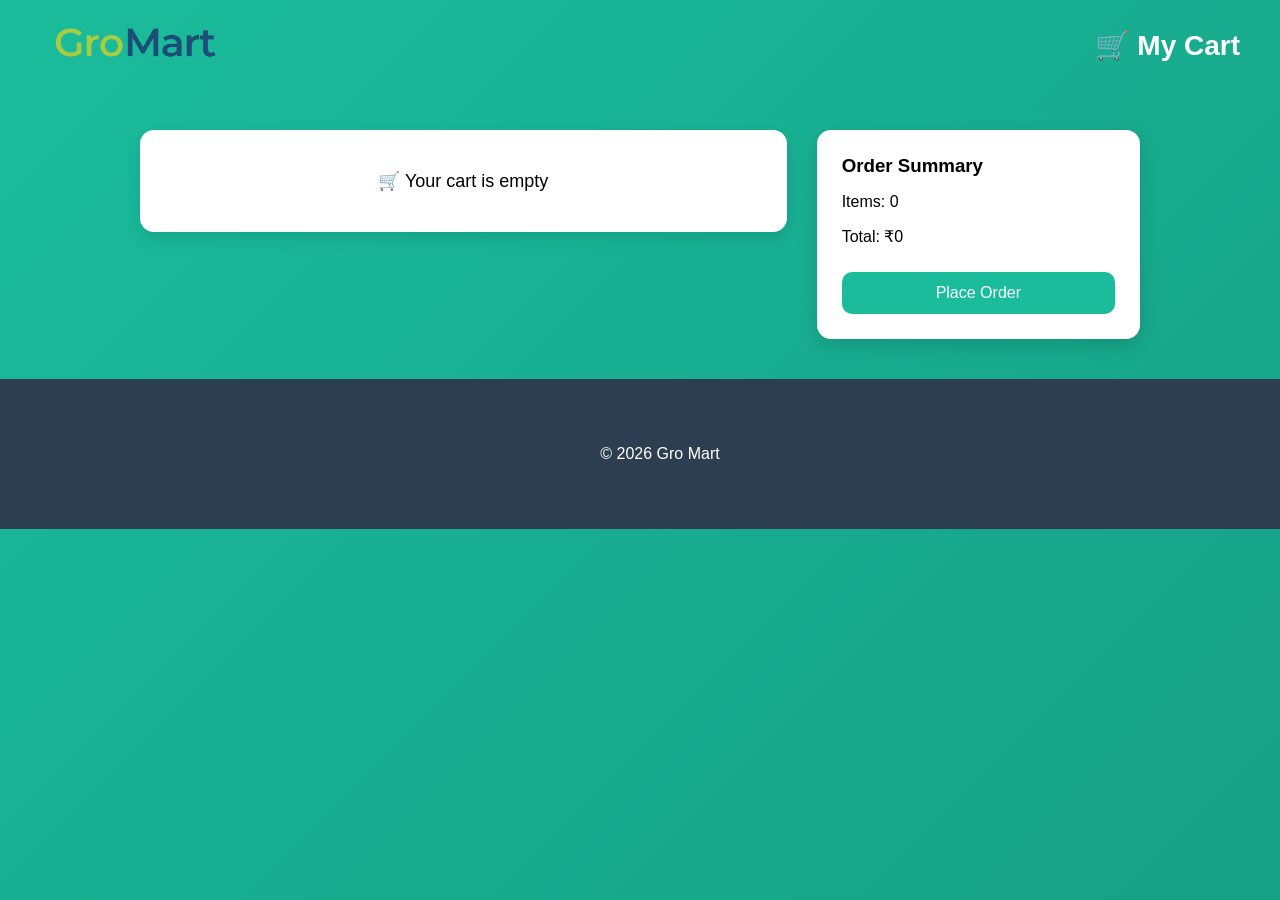
<file: cart.html>
<!DOCTYPE html>
<html lang="en">
<head>
    <meta charset="UTF-8">
    <title>GroMart | Cart</title>
    <link rel="stylesheet" href="css/cart.css">
    <link rel="stylesheet"
          href="https://cdnjs.cloudflare.com/ajax/libs/font-awesome/6.5.0/css/all.min.css">
</head>

<body>

<header class="cart-header">
    <a href="index.html" class="logo"><img src="assets/icons/logo.jpg" height="30" alt="GroMart Logo"></a>
    <h2 class="cart-title">🛒 My Cart</h2>
</header>

<div class="cart-container">

    <div id="cartItems" class="cart-items"></div>

    <div class="cart-summary">
    <h3>Order Summary</h3>

    <p>Items: <span id="itemCount">0</span></p>
    <p>Total: ₹<span id="totalAmount">0</span></p>

    <button id="placeOrderBtn">Place Order</button>
</div>

</div>

<!-- FOOTER -->
<footer class="footer">
    <p>© 2026 Gro Mart</p>
</footer>

<script src="js/auth.js"></script>
<script src="js/cart.js"></script>
</body>
</html>
</file>
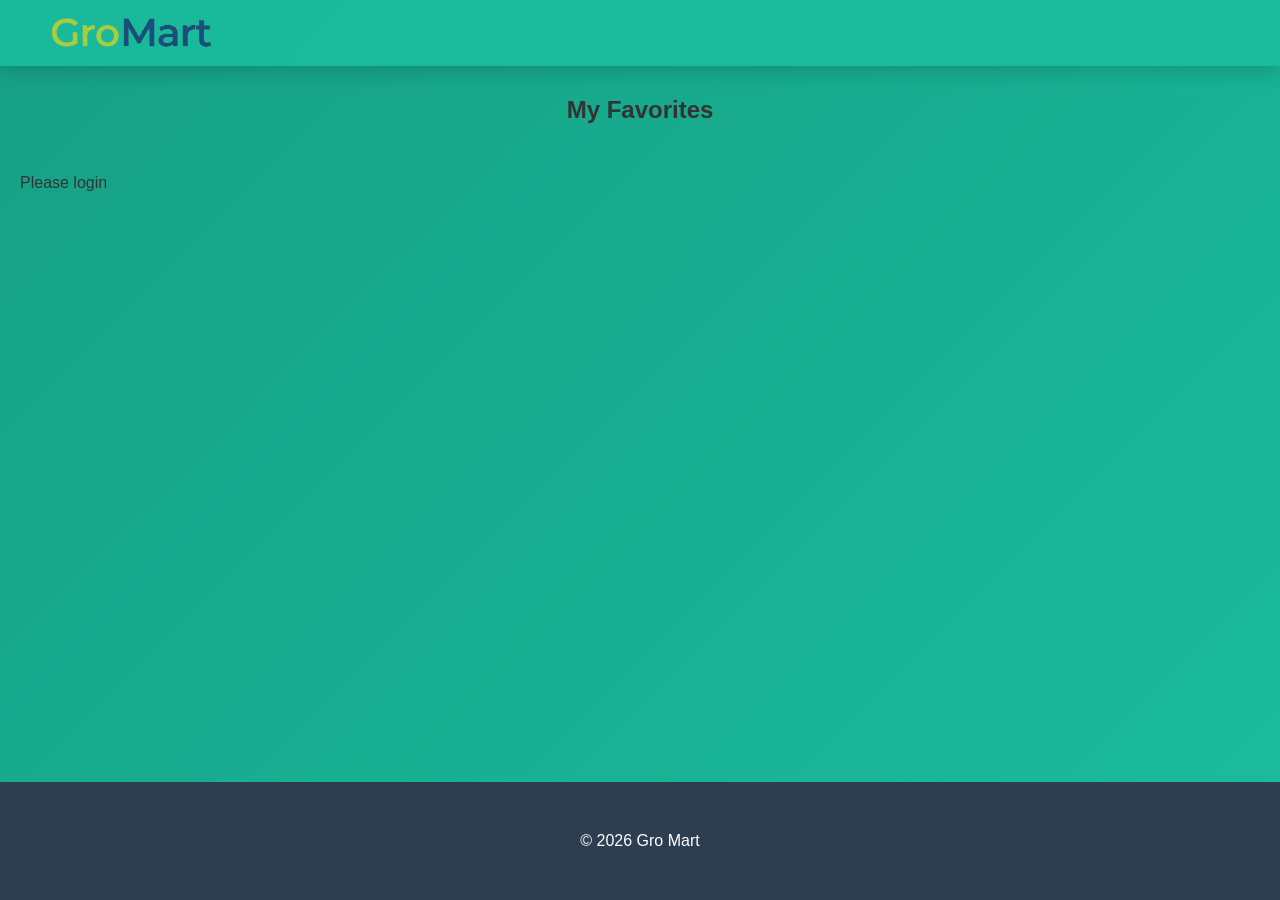
<file: favorites.html>
<!DOCTYPE html>
<html>
<head>
  <title>Favorites | GroMart</title>
  <link rel="stylesheet" href="css/style.css">
</head>

<body class="fav-page">

<header class="header">
  <a href="index.html" class="logo"><img src="assets/icons/logo.jpg" height="30" alt="GroMart Logo"></a>
</header>

<h2 class="page-title">My Favorites</h2>

<div id="favContainer" class="fav-grid"></div>

<script>

function getCurrentUser() {
  return JSON.parse(localStorage.getItem("currentUser"));
}

function getProductsDB() {
  return JSON.parse(localStorage.getItem("products_db")) || [];
}

function loadFavorites() {

  const user = getCurrentUser();
  const box = document.getElementById("favContainer");

  if (!user) {
    box.innerHTML = "<p>Please login</p>";
    return;
  }

  const fav = JSON.parse(localStorage.getItem(`fav_${user.userId}`)) || [];
  const db = getProductsDB();

  if (!fav.length) {
    box.innerHTML = "<p>No favorites yet</p>";
    return;
  }

  box.innerHTML = fav.map(name => {

    const p = db.find(x => x.name === name);
    if (!p) return "";

    return `
    <div class="fav-card">

        <img src="${p.image}" class="fav-img">

        <div class="fav-info">
        <h4>${p.name}</h4>
        <p class="fav-cat">${p.category}</p>
        <p class="fav-price">₹${p.price}</p>
        </div>

        <div class="fav-actions">
        <button class="fav-go" onclick="goToProduct('${p.name}')">Go To</button>
        <button class="fav-remove" onclick="removeFav('${p.name}')">Remove</button>
        </div>

    </div>
    `;

  }).join("");
}

function removeFav(name) {
  const user = getCurrentUser();
  let fav = JSON.parse(localStorage.getItem(`fav_${user.userId}`)) || [];
  fav = fav.filter(x => x !== name);
  localStorage.setItem(`fav_${user.userId}`, JSON.stringify(fav));
  loadFavorites();
}

function goToProduct(name) {
  localStorage.setItem("highlightProduct", name);
  window.location.href = "index.html";
}

loadFavorites();

</script>

<!-- FOOTER -->
<footer class="footer">
    <p>© 2026 Gro Mart</p>
</footer>

</body>
</html>
</file>
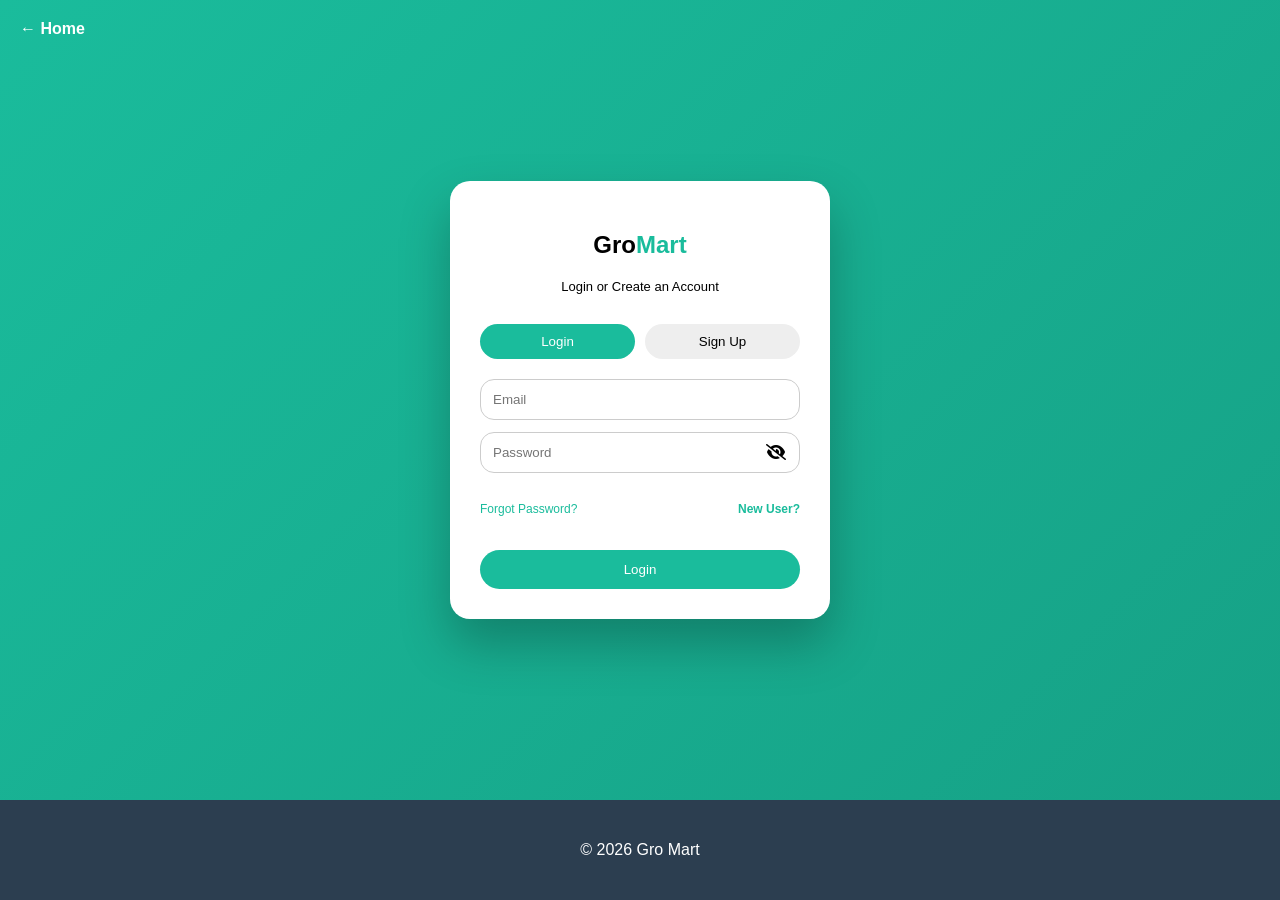
<file: login.html>
<!DOCTYPE html>
<html lang="en">
<head>
  <meta charset="UTF-8">
  <title>GroMart | Login</title>

  <link rel="stylesheet" href="css/login.css">
  <link rel="stylesheet"
        href="https://cdnjs.cloudflare.com/ajax/libs/font-awesome/6.5.0/css/all.min.css">
</head>

<body>
<a href="index.html" class="back-home">← Home</a>

<div class="auth-container">
  <div class="auth-card">

    <h2>Gro<span>Mart</span></h2>
    <p class="sub">Login or Create an Account</p>

    <div class="tabs">
      <button class="tab active" data-form="login">Login</button>
      <button class="tab" data-form="signup">Sign Up</button>
    </div>

    <!-- LOGIN -->
    <form id="loginForm" class="form active">
      <div class="group">
        <input type="email" id="loginEmail" placeholder="Email" required>
        <small>Invalid Email or Password</small>
      </div>

      <div class="group">
      <div class="password-wrapper">
      <input type="password" id="loginPassword" placeholder="Password">
      <i class="fa fa-eye-slash toggle"></i>
      </div>
      <small>8–15 chars, upper, lower, number, symbol</small>
      </div>

      <div class="login-links">
      <p class="forgot" onclick="openForgot()">Forgot Password?</p>
      <p class="new-user"><a href="login.html?mode=signup">New User?</a>
      </p>
      </div>

      <button type="submit">Login</button>
    </form>

    <!-- SIGNUP -->
    <form id="signupForm" class="form">
      <div class="group">
        <input id="name" placeholder="Full Name" required>
        <small>Only letters & single spaces (3–30 chars)</small>
      </div>

      <div class="group">
        <input id="email" placeholder="Email" required>
        <small>Valid email ending with .com only</small>
      </div>

      <div class="group">
        <input id="phone" placeholder="Mobile Number" required>
        <small>10 digits, starts with 6–9</small>
      </div>

      <div class="group">
      <div class="password-wrapper">
      <input type="password" id="password" placeholder="Password">
      <i class="fa fa-eye-slash toggle"></i>
      </div>
      <small>8–15 chars, upper, lower, number, symbol</small>
      </div>
      
      <div class="group">
      <div class="password-wrapper">
      <input type="password" id="confirmPassword" placeholder="Confirm Password">
      <i class="fa fa-eye-slash toggle"></i>
      </div>
      <small>Passwords must match</small>
      </div>

      <button type="submit">Create Account</button>
    </form>

    <!-- FORGOT PASSWORD -->
    <form id="forgotForm" class="form">
      <h3>Reset Password</h3>
      <div class="group">
        <input type="email" id="forgotEmail" placeholder="Registered Email" required>
      </div>
      <div class="group">
        <input type="text" id="forgotPhone" placeholder="Registered Phone Number" required>
      </div>

      <!-- Hidden until verified -->
      <div id="resetFields" class="hidden">
        <div class="group">
          <input type="password" id="newPassword" placeholder="New Password">
        </div>
        <div class="group">
          <input type="password" id="confirmNewPassword" placeholder="Confirm Password">
        </div>
        <button type="button" id="saveNewPass">Save Password</button>
      </div>
      <button type="button" id="verifyUser">Verify</button>
    </form>
    <div id="successBanner"></div>
  </div>
</div>

<!-- FOOTER -->
<footer class="footer">
    <p>© 2026 Gro Mart</p>
</footer>

<script src="js/auth.js"></script>
<script src="js/login.js"></script>
</body>
</html>
</file>
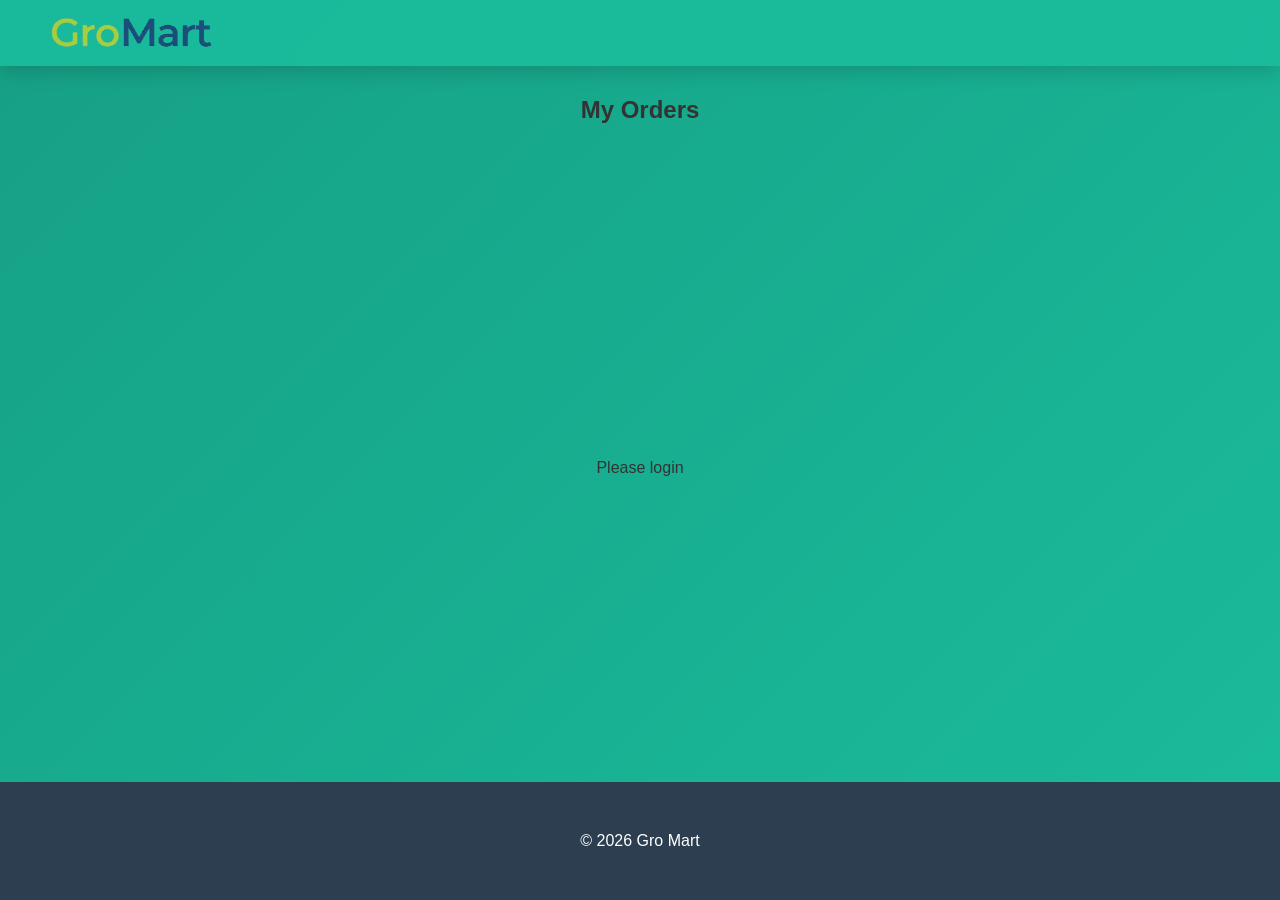
<file: orders.html>
<!DOCTYPE html>
<html>
<head>
  <title>My Orders | GroMart</title>
  <link rel="stylesheet" href="css/style.css">
</head>

<body class="orders-body">

<header class="header">
  <a href="index.html" class="logo"><img src="assets/icons/logo.jpg" height="30" alt="GroMart Logo"></a>
</header>

<h2 class="page-title">My Orders</h2>

<div id="ordersContainer" class="orders-container"></div>

<script>

function getCurrentUser() {
  return JSON.parse(localStorage.getItem("currentUser"));
}

function loadOrders() {

  const user = getCurrentUser();
  const container = document.getElementById("ordersContainer");

  if (!user) {
    container.innerHTML = "<p>Please login</p>";
    return;
  }

  const orders =
    JSON.parse(localStorage.getItem(`orders_${user.userId}`)) || [];

  if (!orders.length) {
    container.innerHTML = "<p>No orders yet</p>";
    return;
  }

  container.innerHTML = orders.map(o => `
    <div class="order-card">

      <h4>Order ID: ${o.id}</h4>
      <p><strong>Address:</strong> ${o.address || "Not provided"}</p>
      <p><strong>Payment:</strong> ${o.payment || "COD"}</p>

      ${o.items.map(i => `
        <div class="order-row">
          <img src="${i.image}" height="40">
          ${i.name} × ${i.quantity}
          ₹${i.price * i.quantity}
        </div>
      `).join("")}

      <strong>Total ₹${o.total}</strong>

    </div>
  `).join("");
}

loadOrders();

</script>

<!-- FOOTER -->
<footer class="footer">
    <p>© 2026 Gro Mart</p>
</footer>

</body>
</html>
</file>
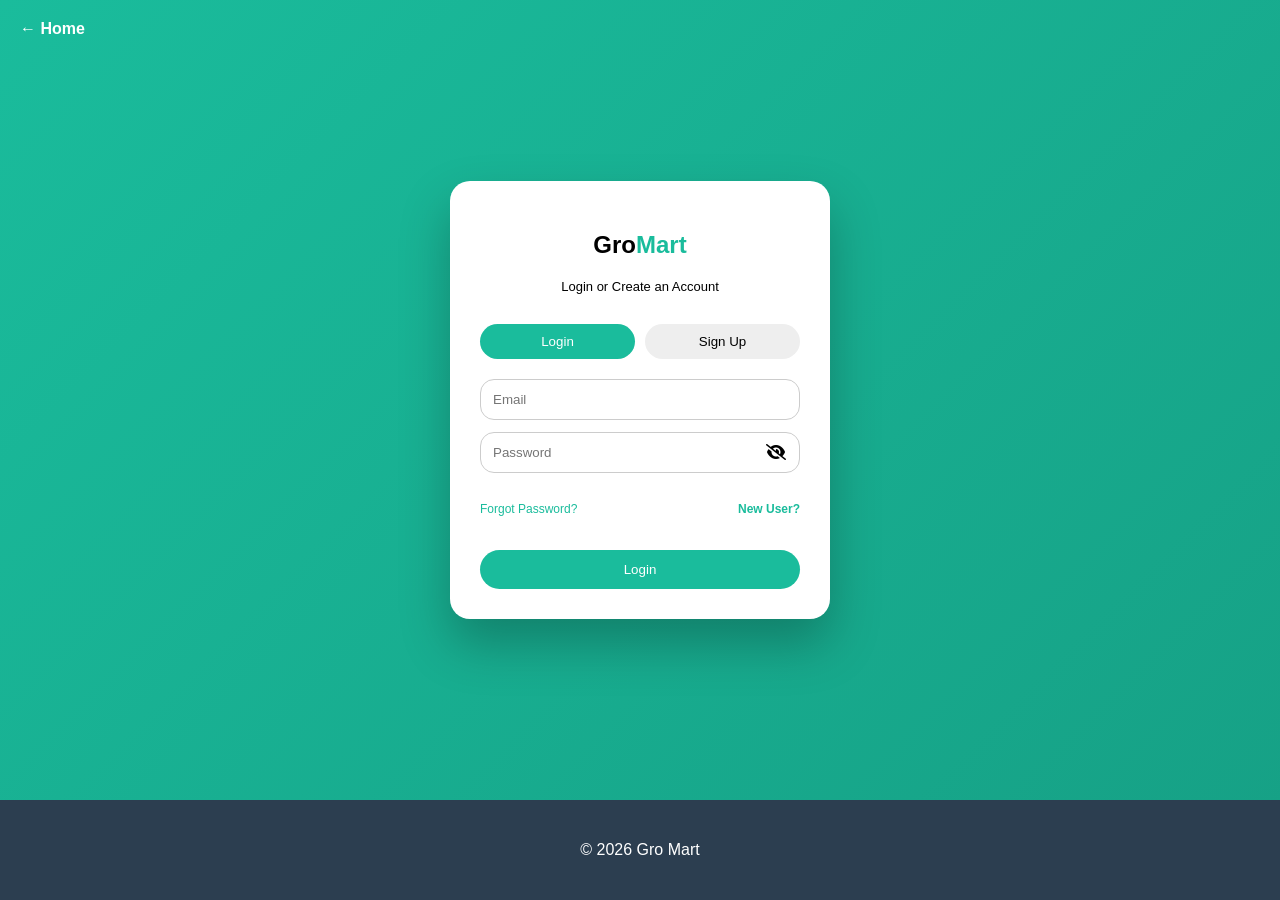
<file: receipt.html>
<!DOCTYPE html>
<html>
<head>
  <title>Checkout | GroMart</title>
  <link rel="stylesheet" href="css/style.css">
</head>

<body>

<div class="checkout-box">

  <h2>Checkout</h2>

  <div id="orderSummary"></div>

  <h3>Delivery Info</h3>

  <input id="street" placeholder="Street address">
  <input id="city" placeholder="City">
  <input id="district" placeholder="District">
  <input id="state" placeholder="State">
  <input id="postal" placeholder="Postal Code">

  <h3>Payment</h3>

  <label>
    <input type="radio" name="pay" value="cod" checked>
    Cash on Delivery
  </label>

  <label>
    <input type="radio" name="pay" value="upi">
    Online UPI
  </label>

  <button onclick="placeFinalOrder()">Place Order</button>

</div>

<!-- QR Popup -->
<div id="qrPopup" class="popup hidden">
  <img src="assets/icons/qr.jpg" height="200">
  <p>Scan & pay using UPI</p>
  <button onclick="confirmUPI()">I Paid</button>
</div>

<script>

// ================= USER =================
function getCurrentUser() {
  return JSON.parse(localStorage.getItem("currentUser"));
}

const user = getCurrentUser();
if (!user) location.href = "login.html";

const cart = JSON.parse(localStorage.getItem("checkout_cart")) || [];

if (!cart.length) {
  document.body.innerHTML = "<h2>No checkout data</h2>";
}

// ================= PRODUCT DB =================
const PRODUCTS_DB_KEY = "products_db";

function getProductsDB() {
  return JSON.parse(localStorage.getItem(PRODUCTS_DB_KEY)) || [];
}

function saveProductsDB(db) {
  localStorage.setItem(PRODUCTS_DB_KEY, JSON.stringify(db));
}

// ================= SUMMARY =================
let total = 0;
const box = document.getElementById("orderSummary");

box.innerHTML = cart.map(i => {
  total += i.price * i.quantity;
  return `
    <div class="order-row">
      <img src="${i.image}" height="40">
      ${i.name} × ${i.quantity}
      ₹${i.price * i.quantity}
    </div>
  `;
}).join("") + `<strong>Total ₹${total}</strong>`;

// ================= FINAL ORDER =================
function placeFinalOrder() {

  const street = streetEl.value.trim();
  const city = cityEl.value.trim();
  const district = districtEl.value.trim();
  const state = stateEl.value.trim();
  const postal = postalEl.value.trim();

  if (!street || !city || !district || !state || !postal) {
    alert("Fill all delivery fields");
    return;
  }

  if (!/^\d{5,6}$/.test(postal)) {
    alert("Invalid postal code");
    return;
  }

  const pay = document.querySelector('input[name="pay"]:checked').value;

  if (pay === "upi") {
    document.getElementById("qrPopup").classList.remove("hidden");
    return;
  }

  finalizeOrder(pay);
}

// ================= QR CONFIRM =================
function confirmUPI() {
  document.getElementById("qrPopup").classList.add("hidden");
  finalizeOrder("upi");
}

// ================= FINALIZE =================
function finalizeOrder(paymentMethod) {

  let db = getProductsDB();

  // stock update
  for (let item of cart) {
    const p = db.find(x => x.name === item.name);
    if (!p || item.quantity > p.quantity) {
      alert("Stock issue");
      return;
    }
  }

  cart.forEach(item => {
    const p = db.find(x => x.name === item.name);
    p.quantity -= item.quantity;
  });

  saveProductsDB(db);

  // address
  const address =
    `${streetEl.value}, ${cityEl.value}, ${districtEl.value}, ${stateEl.value} - ${postalEl.value}`;

  // create order
  const order = {
    id: "ORD-" + Date.now(),
    date: Date.now(),
    address,
    payment: paymentMethod.toUpperCase(),
    items: cart,
    total
  };

  const orderKey = `orders_${user.userId}`;
  const orders = JSON.parse(localStorage.getItem(orderKey)) || [];
  orders.push(order);
  localStorage.setItem(orderKey, JSON.stringify(orders));

  // clear cart
  localStorage.removeItem(`cart_${user.userId}`);
  localStorage.removeItem("checkout_cart");

  showSuccess();
}

// ================= SUCCESS =================
function showSuccess() {

  const overlay = document.createElement("div");
  overlay.className = "success-popup";
  overlay.innerText = "Order placed successfully!";
  document.body.appendChild(overlay);

  setTimeout(() => {
    window.location.href = "orders.html";
  }, 3000);
}

// shortcuts
const streetEl = document.getElementById("street");
const cityEl = document.getElementById("city");
const districtEl = document.getElementById("district");
const stateEl = document.getElementById("state");
const postalEl = document.getElementById("postal");

</script>

<!-- FOOTER -->
<footer class="footer">
    <p>© 2026 Gro Mart</p>
</footer>

</body>
</html>
</file>
<file: css/cart.css>
/* ===== PAGE BACKGROUND ===== */

body {
  margin: 0;
  font-family: Arial, sans-serif;
  background: linear-gradient(135deg, #1abc9c, #16a085);
  min-height: 100vh;
}


/* ===== HEADER ===== */

.cart-header {
  display: flex;
  align-items: center;
  justify-content: space-between;
  padding: 20px 40px;
  color: white;
}

/* back to home */
.cart-header a {
  text-decoration: none;
  color: #16a085;
  padding: 8px 14px;
  border-radius: 8px;
  font-weight: bold;
}

.cart-title {
  margin: 0;
  font-size: 28px;
  font-weight: bold;
}

/* Back button */

.back-btn {
  position: absolute;
  left: 25px;
  top: 50%;
  transform: translateY(-50%);
  text-decoration: none;
  background: white;
  color: #16a085;
  padding: 8px 14px;
  border-radius: 8px;
  font-weight: bold;
  transition: 0.2s;
}

.back-btn:hover {
  background: #f2f2f2;
}


/* ===== MAIN CONTAINER ===== */

.cart-container {
  max-width: 1000px;
  margin: 40px auto;
  display: grid;
  grid-template-columns: 2fr 1fr;
  gap: 30px;
  align-items: start;
  padding: 0 20px;
}


/* ===== CART ITEMS COLUMN ===== */

.cart-items {
  display: flex;
  flex-direction: column;
  gap: 20px;
}


/* ===== CART ITEM CARD ===== */

.cart-item {
  display: flex;
  align-items: center;
  gap: 15px;
  background: white;
  border-radius: 14px;
  padding: 18px;
  box-shadow: 0 6px 15px rgba(0,0,0,0.1);
}

.cart-item img {
  width: 90px;
  height: 80px;
  object-fit: cover;
  border-radius: 10px;
}

.cart-info {
  flex: 1;
}

.cart-info h4 {
  margin: 0 0 6px 0;
}


/* ===== REMOVE BUTTON ===== */

.remove-btn {
  background: #e74c3c;
  color: white;
  border: none;
  padding: 8px 14px;
  border-radius: 8px;
  cursor: pointer;
  font-weight: bold;
  transition: 0.2s;
}

.remove-btn:hover {
  background: #c0392b;
}


/* ===== SUMMARY BOX ===== */

.cart-summary {
  background: white;
  padding: 25px;
  border-radius: 14px;
  box-shadow: 0 6px 20px rgba(0,0,0,0.15);
  height: fit-content;
  position: sticky;
  top: 40px;
}

.cart-summary h3 {
  margin-top: 0;
  margin-bottom: 15px;
}

.cart-summary button {
  width: 100%;
  padding: 12px;
  background: #1abc9c;
  color: white;
  border: none;
  border-radius: 10px;
  font-size: 16px;
  cursor: pointer;
  margin-top: 10px;
}

.cart-summary button:hover {
  background: #16a085;
}


/* ===== EMPTY CART ===== */

.cart-empty {
  background: white;
  padding: 40px;
  border-radius: 14px;
  text-align: center;
  font-size: 18px;
  box-shadow: 0 6px 15px rgba(0,0,0,0.1);
}


/* ===== MOBILE RESPONSIVE ===== */

@media (max-width: 768px) {

  .cart-container {
    grid-template-columns: 1fr;
  }

  .back-btn {
    position: static;
    transform: none;
    display: inline-block;
    margin-bottom: 10px;
  }

  .cart-header {
    padding-bottom: 10px;
  }

}

.footer {
  position: relative;
  bottom: 0;
  width: 100%;
  text-align: center;
  background: #2c3e50;
  color: white;
  padding: 50px 20px;
}

.footer-grid {
  display: grid;
  grid-template-columns: repeat(3, 1fr);
  gap: 25px;
  max-width: 1200px;
  margin: auto;
}
</file>
<file: css/style.css>
/* RESET */
* {
    margin: 0;
    padding: 0;
    box-sizing: border-box;
    font-family: 'Segoe UI', sans-serif;
}

body {
    background: #f4f7fb;
    color: #333;
}

/* ================= HEADER ================= */
.header {
    display: flex;
    align-items: center;
    justify-content: space-between;
    padding: 18px 50px;
    background: rgba(26, 188, 156, 0.95);
    backdrop-filter: blur(8px);
    position: sticky;
    top: 0;
    z-index: 1000;
    box-shadow: 0 6px 18px rgba(0,0,0,0.15);
}

.logo {
    font-size: 30px;
    font-weight: bold;
    color: white;
}

.logo span {
    color: #2c3e50;
}

.search-bar {
    width: 40%;
    padding: 12px 18px;
    border-radius: 30px;
    border: none;
    outline: none;
}

.auth-area {
    display: flex;
    align-items: center;
    gap: 15px;
}

.login-btn {  
  padding: 10px 20px;
  background: #0fe769;
  color: #220d0d;
  border-radius: 6px;
  text-decoration: none;
  font-weight: 600;
}

.login-btn:hover {
  background: #00aaff;
}

.signup-btn {
  padding: 10px 22px;
  background: #0fe769;
  color: #220d0d;
  text-decoration: none;
  border-radius: 6px;
  font-weight: 600;
}
.signup-btn:hover {
  background: #00aaff
}

/* ================= CATEGORY NAV ================= */
.category-nav {
    display: flex;
    justify-content: center;
    gap: 12px;
    padding: 14px;
    background: white;
}

.category-nav button {
    padding: 10px 18px;
    border-radius: 22px;
    border: none;
    background: #ecf0f1;
    cursor: pointer;
    transition: transform 0.3s, box-shadow 0.3s, background 0.3s;
}

.category-nav button:hover {
    transform: scale(1.08);
    box-shadow: 0 8px 20px rgba(0,0,0,0.2);
    background: #1abc9c;
    color: white;
}

/* ================= BANNER SECTION ================= */
.banner {
    position: relative;
    width: 100%;
    height: 300px;
    overflow: hidden;
}

.banner-img {
    width: 100%;
    height: 100%;
    object-fit: cover; /* scales and crops nicely */
    display: block;
}

.banner-text {
    position: absolute;
    top: 50%;
    left: 50%;
    transform: translate(-50%, -50%);
    font-size: 36px;
    font-weight: 700;
    color: #0b5733;
    text-shadow: 2px 2px 8px rgba(0,0,0,0.5);
}

/* ================= OFFERS ================= */
.offers {
    overflow: hidden;
    margin: 35px 0;
}

.offer-track {
    display: flex;
    gap: 20px;
    width: max-content;
    animation: offerScroll 20s linear infinite;
}

.offer-card {
    min-width: 340px;
    padding: 20px;
    border-radius: 20px;
    background: linear-gradient(135deg, #ff7675, #fd79a8);
    color: white;
    font-size: 22px;
    text-align: center;
    transform: skewX(-14deg);
    box-shadow: 0 10px 25px rgba(0,0,0,0.15);
}

@keyframes offerScroll {
    0% {
        transform: translateX(0);
    }
    100% {
        transform: translateX(-50%);
    }
}

/* ================= FEATURES ================= */
.features-section {
    text-align: center;
    margin: 50px 0;
}

.section-title {
    font-size: 28px;
    margin-bottom: 25px;
}

.features {
    display: flex;
    justify-content: center;
    gap: 25px;
}

.feature {
    padding: 18px 32px;
    background: #1abc9c;
    color: white;
    border-radius: 30px;
    transition: background 0.3s;
}

.feature:hover {
    background: #16a085;
}

/* ================= PRODUCT SECTIONS ================= */
.product-section {
    width: 100%;
    padding: 45px 0;
    padding-top: 120px;   /* Add extra space */
    margin-top: -120px;   /* Pull section back up */
}

.product-section.alt {
    background: #65c7b0;
}

.product-section h2 {
    display: inline-block;
    background: linear-gradient(90deg, #16a085, #1abc9c);
    color: white;
    padding: 12px 28px;
    border-radius: 8px;
    margin-bottom: 25px;
}

.section-inner {
    max-width: 1400px;
    margin: auto;
    padding: 0 45px;
}

.product-section,
.section-inner,
.carousel {
    overflow: visible;
}

/* ================= CAROUSEL ================= */
.carousel {
    position: relative;
    display: flex;
    align-items: center;
}

.carousel-window {
    overflow-x: hidden;
    overflow-y: visible;
    padding-top: 12px;
    width: 100%;
}

.carousel-track {
    display: flex;
    transition: transform 0.6s cubic-bezier(0.25, 0.8, 0.25, 1); /* smoother easing */
}

/* ================= ARROWS ================= */
.arrow {
    position: absolute;
    top: 50%;
    transform: translateY(-50%);
    background: #1abc9c;
    color: white;
    border: none;
    padding: 10px 14px;
    border-radius: 50%;
    cursor: pointer;
    font-size: 18px;
    transition: background 0.3s, transform 0.3s;
    z-index: 5;
}

.arrow.left {
    left: -20px;
}

.arrow.right {
    right: -20px;
}

.arrow.hidden {
    display: none;
}

/* ================= PRODUCT CARD ================= */
.product-card {
    position:relative;
    z-index: 1;
    min-width: 23%;
    margin-right: 15px;
    background: white;
    padding: 20px;
    border-radius: 18px;
    text-align: center;
    transition: transform 0.3s, box-shadow 0.3s;
}

.product-card:hover {
    transform: translateY(-8px);
    box-shadow: 0 14px 30px rgba(0,0,0,0.15);
}

.product-card h4 {
    margin: 10px 0 6px;
}

.product-card p {
    color: #1abc9c;
    font-weight: 600;
}

.favorite-icon {
    position: absolute;
    top: 12px;
    right: 12px;
    font-size: 18px;
    cursor: pointer;
    color: #999;
    transition: 0.3s ease;
}

.favorite-icon.active {
    color: gold;
}

.favorite-list {
    list-style: none;
    padding: 0;
}

.favorite-item {
    padding: 8px 0;
    cursor: pointer;
    color: #2c3e50;
    border-bottom: 1px solid #eee;
}

.favorite-item:hover {
    color: #27ae60;
    font-weight: 500;
}

#favoritesBox,
#ordersBox {
    margin-top: 8px;
    background: #f4f7fb;
    padding: 8px;
    border-radius: 6px;
    max-height: 150px;
    overflow-y: auto;
    font-size: 14px;
}

.favorite-item,
.order-item {
    padding: 6px;
    cursor: pointer;
    border-bottom: 1px solid #ddd;
}

.favorite-item:hover {
    background: #1abc9c;
    color: white;
}

.favorite-item-row {
    display: flex;
    justify-content: space-between;
    align-items: center;
    padding: 6px 0;
    border-bottom: 1px solid #eee;
}

.remove-fav {
    cursor: pointer;
    color: red;
    font-size: 14px;
}

.remove-fav:hover {
    transform: scale(1.2);
}

/* IMAGE PLACEHOLDER */
.img {
    height: 120px;
    background: #dfe6e9;
    border-radius: 14px;
    margin-bottom: 12px;
}

.product-img {
    width: 100%;             /* fills the card width */
    max-height: 120px;       /* limits the height to match card */
    object-fit: cover;       /* crops nicely without stretching */
    border-radius: 14px;
    margin-bottom: 12px;
    display: block;
}

/* ================= FOOTER ================= */
.footer {
  background: #2c3e50;
  color: white;
  padding: 50px 20px;
}

.footer-grid {
  display: grid;
  grid-template-columns: repeat(3, 1fr);
  gap: 25px;
  max-width: 1200px;
  margin: auto;
}

/* BOX STYLE */
.footer-box {
  background: #34495e;
  padding: 25px;
  border-radius: 14px;
  min-height: 230px;
  display: flex;
  flex-direction: column;
  justify-content: space-between;
  box-shadow: 0 6px 15px rgba(0,0,0,0.25);
}

.footer-box h3 {
  margin-bottom: 10px;
  color: #1abc9c;
  text-align: center;
}

.footer-box p {
  font-size: 14px;
  line-height: 1.6;
  text-align: center;
}

/* REVIEW BOX */
.review-section textarea {
  width: 100%;
  padding: 10px;
  border-radius: 8px;
  margin: 10px 0;
  resize: none;
}

.review-section button {
  padding: 10px;
  background: #1abc9c;
  color: white;
  border: none;
  border-radius: 8px;
  cursor: pointer;
}

/* CENTER STAR RATING */
.review-section .stars {
  display: flex;
  justify-content: center;
  gap: 6px;
  margin: 10px 0;
  font-size: 28px;
}

/* BOTTOM AREA */
.footer-bottom {
  text-align: center;
  margin-top: 35px;
}

.footer-rating {
  font-size: 18px;
  margin-bottom: 6px;
}

.copyright {
  font-size: 13px;
  opacity: 0.85;
}

/* RESPONSIVE */
@media (max-width: 900px) {
  .footer-grid {
    grid-template-columns: 1fr;
  }
}

/* USER SECTION */
.user-section {
    display: flex;
    align-items: center;
    gap: 25px;
    position: relative;
}

.cart-icon {
    position: relative;
    font-size: 22px;
    cursor: pointer;
    color: white;
}

.cart-icon span {
    position: absolute;
    top: -8px;
    right: -10px;
    background: red;
    color: white;
    font-size: 12px;
    padding: 2px 6px;
    border-radius: 50%;
}

.profile-icon {
    font-size: 28px;
    color: white;
}

.profile-dropdown button {
  width:100%;
  margin-top:8px;
  padding:6px;
  border:none;
  cursor:pointer;
  background:#1abc9c;
  color:white;
  border-radius:6px;
}

.profile-dropdown button:hover {
  background:#16a085;
  transform: translateY(-1px);
  box-shadow: 0 4px 8px rgba(0,0,0,0.15);
}

.profile-img {
  width: 38px;
  height: 38px;
  min-width: 30px;
  min-height: 30px;
  border-radius: 50%;
  object-fit: cover;
  object-position: center;
  cursor: pointer;
  border: 2px solid white;
  display: block;
  overflow: hidden;
  background: #eee;
  transition: transform 0.2s ease;
}

.profile-img:hover {
  transform: scale(1.08);
}

.add-cart-btn {
    height: 36px;              /* SAME height as qty buttons */
    padding: 0 22px;
    border: none;
    background: #1abc9c;
    color: white;
    border-radius: 20px;
    font-size: 16px;
    display: flex;
    align-items: center;
    justify-content: center;
    cursor: pointer;
    transition: 0.3s;
}

.add-cart-btn:hover {
    background: #16a085;
}

.profile{
position:relative;
cursor:pointer;
}

.profile-dropdown{
position:absolute;
right:0;
top:40px;
background:white;
padding:15px;
width:220px;
border-radius:10px;
box-shadow:0 10px 20px rgba(0,0,0,0.2);
display:none;
z-index:1000;
}

.profile-dropdown button{
width:100%;
margin-top:8px;
padding:6px;
border:none;
cursor:pointer;
background:#1abc9c;
color:white;
border-radius:6px;
}

.show-menu {
    display: block;
}

.cart-controls {
    margin-top: 12px;
    display: flex;
    align-items: center;     /* Vertical alignment */
    justify-content: center;
    gap: 10px;
}

.qty-btn {
    width: 36px;
    height: 36px;
    border: none;
    background: #1abc9c;
    color: white;
    border-radius: 50%;
    font-size: 18px;
    display: flex;
    align-items: center;
    justify-content: center;
    cursor: pointer;
    transition: 0.3s;
}

.qty-btn:hover {
    background: #16a085;
}

.qty-value {
    font-size: 18px;
    font-weight: 600;
    min-width: 20px;
    text-align: center;
}

.hidden {
    display: none;
}

/* Stock messages */
.stock-text {
  margin-top: 10px;
  font-weight: bold;
  font-size: 14px;
}

.low-stock {
  color: red;
}

.in-stock {
  color: green;
}

.soldout {
  color: red;
  font-size: 18px;
  font-weight: bold;
}

/* ===== Stock UI messages ===== */
.stock-msg {
  margin-top: 6px;
  font-weight: bold;
  font-size: 14px;
}

.low-stock-text {
  color: red;
  font-weight: bold;
}

.sold-out-text {
  display: block;
  color: red;
  font-size: 20px;
  font-weight: 900;
  text-align: center;
  padding: 8px;
  border: 2px solid red;
  border-radius: 10px;
}

.soldout-card {
  opacity: 0.9;
}

/* Sold out => hide + - Add to cart controls */
.soldout-card .cart-controls {
  display: none !important;
}

.review-box {
  background: #fff;
  padding: 20px;
  margin: 30px auto;
  max-width: 600px;
  border-radius: 12px;
  box-shadow: 0 4px 10px rgba(0,0,0,0.1);
  text-align: center;
}

.review-box textarea {
  width: 100%;
  padding: 10px;
  border-radius: 8px;
  margin-top: 10px;
}

.review-box button {
  margin-top: 10px;
  padding: 10px 20px;
  background: #1abc9c;
  color: white;
  border: none;
  border-radius: 8px;
  cursor: pointer;
}

.logo {
  display: flex;
  align-items: center;
  gap: 8px;
  text-decoration: none;
  color: inherit;
  font-weight: bold;
  font-size: 22px;
}

#reviewMsg {
  text-align: center;
  margin-top: 10px;
  opacity: 0;
  transform: translateY(-5px);
  transition: all 0.3s ease;
  color: #16a085;
  font-weight: bold;
}

#reviewMsg.show {
  opacity: 1;
  transform: translateY(0);
}

.stars {
  font-size: 28px;
  color: #ccc;
  cursor: pointer;
  margin: 10px 0;
}

.stars span.active {
  color: gold;
}

.neon-highlight {
  border: 3px solid #00ffe5;
  box-shadow:
    0 0 8px #00ffe5,
    0 0 16px #00ffe5,
    0 0 24px #00ffe5;
  transition: scale(1.05);
  z-index: 999;
}

/* 3 pages */
/* ===== FAVORITES GRID ===== */

.fav-grid {
  display: grid;
  grid-template-columns: repeat(5, 1fr);
  gap: 20px;
  padding: 20px;
  align-items: start;
}

/* vertical card */
.fav-card {
  background: white;
  border-radius: 16px;
  padding: 15px;
  box-shadow: 0 6px 18px rgba(0,0,0,0.12);
  display: flex;
  flex-direction: column;
  justify-content: space-between;
  text-align: center;
  transition: transform 0.2s ease;
}

.fav-card:hover {
  transform: translateY(-4px);
}

/* big image */
.fav-img {
  width: 100%;
  height: 160px;
  object-fit: contain;
  margin-bottom: 10px;
}

/* info stack */
.fav-info h4 {
  margin: 6px 0;
  font-size: 16px;
}

.fav-cat {
  color: #888;
  font-size: 13px;
}

.fav-price {
  font-weight: bold;
  margin-top: 5px;
  font-size: 15px;
}

/* buttons row */
.fav-actions {
  display: flex;
  gap: 8px;
  margin-top: 12px;
}

/* button styles */
.fav-go {
  flex: 1;
  background: #1abc9c;
  color: white;
  border: none;
  padding: 8px;
  border-radius: 8px;
  cursor: pointer;
}

.fav-remove {
  flex: 1;
  background: #e74c3c;
  color: white;
  border: none;
  padding: 8px;
  border-radius: 8px;
  cursor: pointer;
}

.fav-go:hover {
  background: #16a085;
}

.fav-remove:hover {
  background: #c0392b;
}

/* ===== CHECKOUT ===== */

body {
  background: linear-gradient(135deg, #16a085, #1abc9c);
}

.checkout-box {
  max-width: 500px;
  margin: 40px auto;
  padding: 25px;
  background: white;
  border-radius: 16px;
  box-shadow: 0 6px 20px rgba(0,0,0,0.15);
  display: flex;
  flex-direction: column;
  gap: 10px;
}

.checkout-box input {
  padding: 10px;
  border-radius: 8px;
  border: 1px solid #ccc;
}

.checkout-box button {
  margin-top: 10px;
  padding: 12px;
  background: #1abc9c;
  color: white;
  border: none;
  border-radius: 8px;
  cursor: pointer;
}

.checkout-box button:hover {
  background: #16a085;
}

/* ORDERS */
.orders-body {
  min-height: 100vh;
  display: flex;
  flex-direction: column;
  background: linear-gradient(135deg, #16a085, #1abc9c);
}

.page-title { 
  text-align:center; 
  margin:30px 0; 
}
.orders-container { 
  max-width:800px; 
  margin:auto; 
  padding:20px; 
}
.order-card { 
  background:white; 
  padding:20px; 
  margin-bottom:15px; 
  border-radius:12px; 
  box-shadow:0 4px 12px rgba(0,0,0,0.1); 
}
.order-row { 
  display:flex; 
  justify-content:space-between; 
  margin:6px 0; 
}
.footer {
  text-align: center;
}

/* POPUPS */
.popup { position:fixed; top:50%; left:50%; transform:translate(-50%, -50%); background:white; padding:20px; border-radius:12px; z-index:999; }
.success-popup { position:fixed; top:40%; left:50%; transform:translate(-50%, -50%); background:#2ecc71; color:white; padding:20px; border-radius:10px; font-size:20px; z-index:1000; }
.blur { filter:blur(5px); }

/* ===== QR POPUP BUTTON ===== */

.popup button {
  margin-top: 10px;
  padding: 12px 18px;
  background: #1abc9c;
  color: white;
  border: none;
  border-radius: 10px;
  font-size: 16px;
  font-weight: bold;
  cursor: pointer;
  transition: 0.2s;
  width: 100%;
}

.popup button:hover {
  background: #16a085;
  transform: scale(1.03);
}

/* ===== Favorites page footer at bottom ===== */

.fav-page {
  min-height: 100vh;
  display: flex;
  flex-direction: column;
}

.fav-page .fav-grid {
  flex: 1;
}
</file>
<file: css/login.css>
* {
  box-sizing: border-box;
  font-family: Arial, sans-serif;
}

body {
  margin: 0;
  min-height: 100vh;
  display: flex;
  flex-direction: column;
  background: linear-gradient(135deg,#1abc9c,#16a085);
}

.back-home {
  position: absolute;
  top: 20px;
  left: 20px;
  color: white;
  text-decoration: none;
  font-weight: bold;
}

.auth-container {
  flex: 1;
  display: flex;
  justify-content: center;
  align-items: center;
}


.auth-card {
  width: 380px;
  background: white;
  border-radius: 20px;
  padding: 30px;
  box-shadow: 0 25px 50px rgba(0,0,0,.25);
}

h2 {
  text-align: center;
}

h2 span {
  color: #1abc9c;
}

.sub {
  text-align: center;
  font-size: 13px;
  margin-bottom: 20px;
}

.tabs {
  display: flex;
  gap: 10px;
  margin-bottom: 20px;
}

.tab {
  flex: 1;
  padding: 10px;
  border-radius: 20px;
  border: none;
  cursor: pointer;
  background: #eee;
  color: black;
}

.tab.active {
  background: #1abc9c;
  color: white;
}

.form {
  display: none;
  flex-direction: column;
  gap: 12px;
}

.form.active {
  display: flex;
}

.forgot {
  font-size: 12px;
  text-align: right;
  color: #1abc9c;
  cursor: pointer;
}

.group {
  display: flex;
  flex-direction: column;
}

input {
  padding: 12px;
  border-radius: 14px;
  border: 1px solid #ccc;
}

input:focus {
  outline: none;
  border-color: #1abc9c;
  box-shadow: 0 0 0 2px rgba(26, 188, 156, 0.3);
}

.group.error input {
  border-color: #e74c3c;
}

.group.success input {
  border-color: #2ecc71;
}

small {
  font-size: 11px;
  color: #e74c3c;
  display: none;
}

.group.error small {
  display: block;
}

.password-wrapper {
  position: relative;
  width: 100%;
}

.password-wrapper input {
  width: 100%;
}

.password-wrapper i {
  position: absolute;
  right: 14px;
  top: 50%;
  transform: translateY(-50%);
  cursor: pointer;
}

.password-box i {
  position: absolute;
  right: 14px;
  top: 50%;
  transform: translateY(-50%);
  cursor: pointer;
}

button {
  margin-top: 10px;
  padding: 12px;
  border-radius: 20px;
  border: none;
  background: #1abc9c;
  color: white;
  cursor: pointer;
}

#successBanner {
  display: none;
  text-align: center;
  margin-top: 15px;
  padding: 10px;
  border-radius: 12px;
  background: #e8fff6;
  color: #16a085;
  font-weight: bold;
}

#successBanner.show {
  display: block;
}

/* ================= FOOTER ================= */
.footer {
    text-align: center;
    padding: 25px;
    background: #2c3e50;
    color: white;
}

.login-links {
  display: flex;
  justify-content: space-between;
  font-size: 12px;
  margin-top: 5px;
}

.new-user a {
  color: #1abc9c;
  text-decoration: none;
  font-weight: bold;
}

.new-user a:hover {
  text-decoration: underline;
}

.hidden {
  display: none;
}

#resetFields {
  margin-top: 10px;
}

#resetFields .group {
  margin-bottom: 10px;
}

#saveNewPass {
  display: block;
  margin: 15px auto 0;
  width: 60%;
}
</file>
